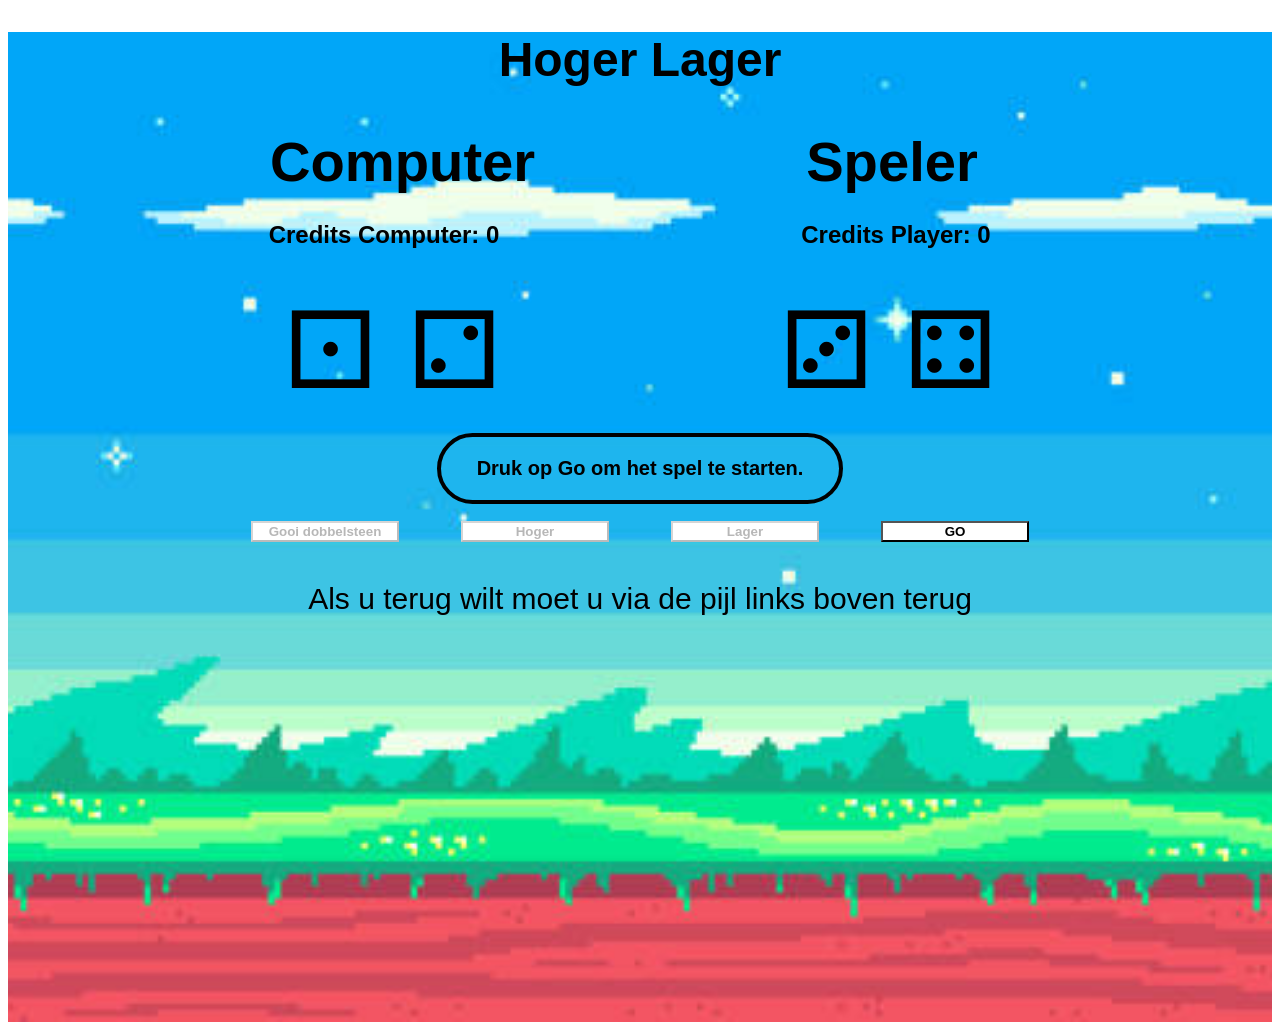
<file: hogerlager/index.html>
<!DOCTYPE html>
<html lang="en">

<head>
    <meta charset="UTF-8">
    <meta http-equiv="X-UA-Compatible" content="IE=edge">
    <meta name="viewport" content="width=device-width, initial-scale=1.0">
    <title>Hoger Lager</title>
    <link rel="stylesheet" href="style.css">
    

</head>

<body>

    <div class="container background">
        <header class="text-center">
            <h1>Hoger Lager</h1>
        </header>   
        <main>
            <div class="headings">
                <div>&nbsp;</div>
                <div class="text-center computer-name">
                    <h3>Computer</h3>
                </div>
                <div>&nbsp;</div>
                <div class="text-center player-name">
                    <h3>Speler</h3>
                </div>
                <div>&nbsp;</div>
            </div>
            <div class="credits">
                <div>&nbsp;</div>
                <div class="text-center">
                    <h4>Credits Computer: <span class="computer-credits">0</span></h4>
                </div>
                <div>&nbsp;</div>
                <div class="text-center">
                    <h4>Credits Player: <span class="player-credits">0</span></h4>
                </div>
                <div>&nbsp;</div>
            </div>
            <div class="dices">
                <div>&nbsp;</div>
                <div class="dices-computer-player">
                    <div class="dice text-center computer-dice-one">&#9856;</div>
                    <div class="dice text-center computer-dice-two">&#9857;</div>
                </div>
                <div>&nbsp;</div>
                <div class="dices-player">
                    <div class="dice text-center player-dice-one">&#9858;</div>
                    <div class="dice text-center player-dice-two">&#9859;</div>
                </div>
                <div>&nbsp;</div>
            </div>
            <div class="message text-center">
                <div>&nbsp;</div>
                <div class="message-box">
                    <p>Druk op Go om het spel te starten.</p>
                </div>
                <div>&nbsp;</div>
            </div>
            <div class="controls">
                <div>&nbsp;</div>
                <div class="text-center player-dice-button-container">
                    <button class="dice-button">
                        Gooi dobbelsteen
                    </button>
                </div>
                <div class="text-center higher-button-container">
                    <button class="higher-button">
                        Hoger
                    </button>
                </div>
                <div class="text-center lower-button-container">
                    <button class="lower-button">
                        Lager
                    </button>
                </div>
                <div class="text-center go-button-container">
                    <button class="go-button">
                        GO
                    </button>
                </div>
                <div>&nbsp;</div>
            </div>
            <div>
                <p class="ptext"> Als u terug wilt moet u via de pijl links boven terug</p>
            </div>
        </main>
    </div>


    <script src="main.js"></script>
</body>

</html>
</file>
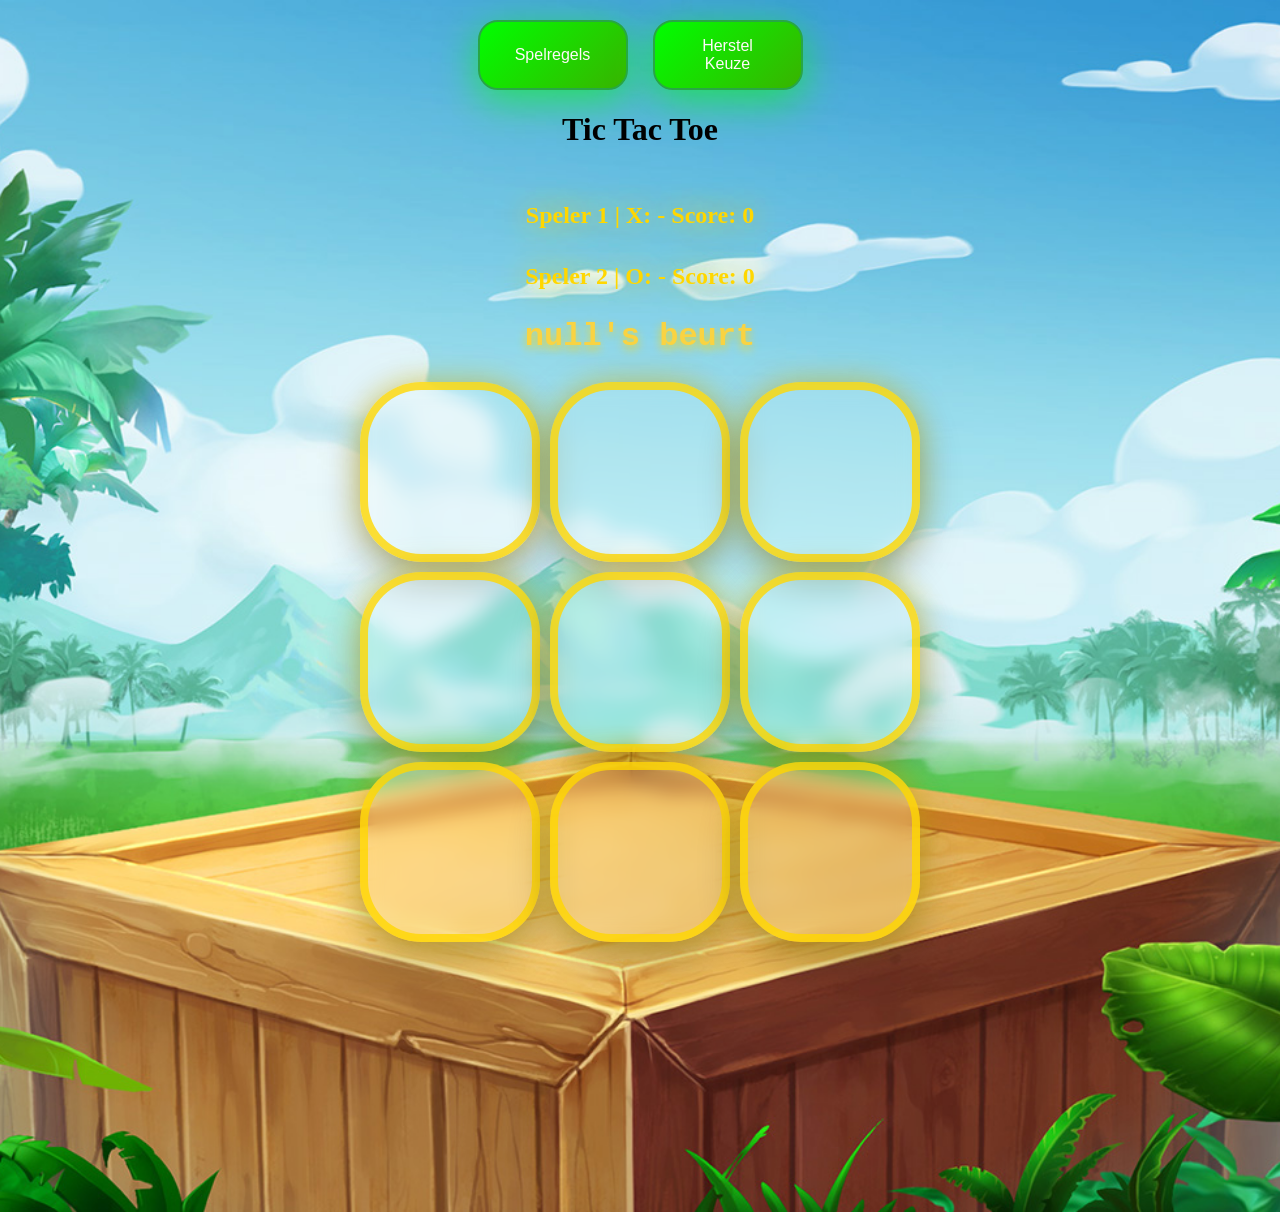
<file: tictactoe/index.html>
<!DOCTYPE html>
<html lang="en">
<head>
    <meta charset="UTF-8">
    <meta name="viewport" content="width=device-width, initial-scale=1.0">
    <link rel="stylesheet" href="ttt.css">
    <title>Tic Tac Toe</title>
</head>
<body>
    <div class="btn-group">
        <button class="button1">Spelregels</button>
        <button class="restartbutton">Herstel Keuze</button>
    </div>

    <div class="container">
        <header>
            <h1>Tic Tac Toe</h1>
        </header>

        <div class="scoreboard">
            <p>Speler 1  | X: <span id="player1Name">Onbekend</span> - Score: <span id="player1Score">0</span></p>
            <p>Speler 2  | O: <span id="player2Name">Speler 2</span> - Score: <span id="player2Score">0</span></p>
            <h2 class="game-status"></h2>
        </div>

        <div class="grid-container">
            <div cellindex="1" class="grid-item"></div>
            <div cellindex="2" class="grid-item"></div>
            <div cellindex="3" class="grid-item"></div>
            <div cellindex="4" class="grid-item"></div>
            <div cellindex="5" class="grid-item"></div>
            <div cellindex="6" class="grid-item"></div>
            <div cellindex="7" class="grid-item"></div>
            <div cellindex="8" class="grid-item"></div>
            <div cellindex="9" class="grid-item"></div>
        </div>
    </div>

    <script src="ttt.js"></script>
</body>
</html>
</file>
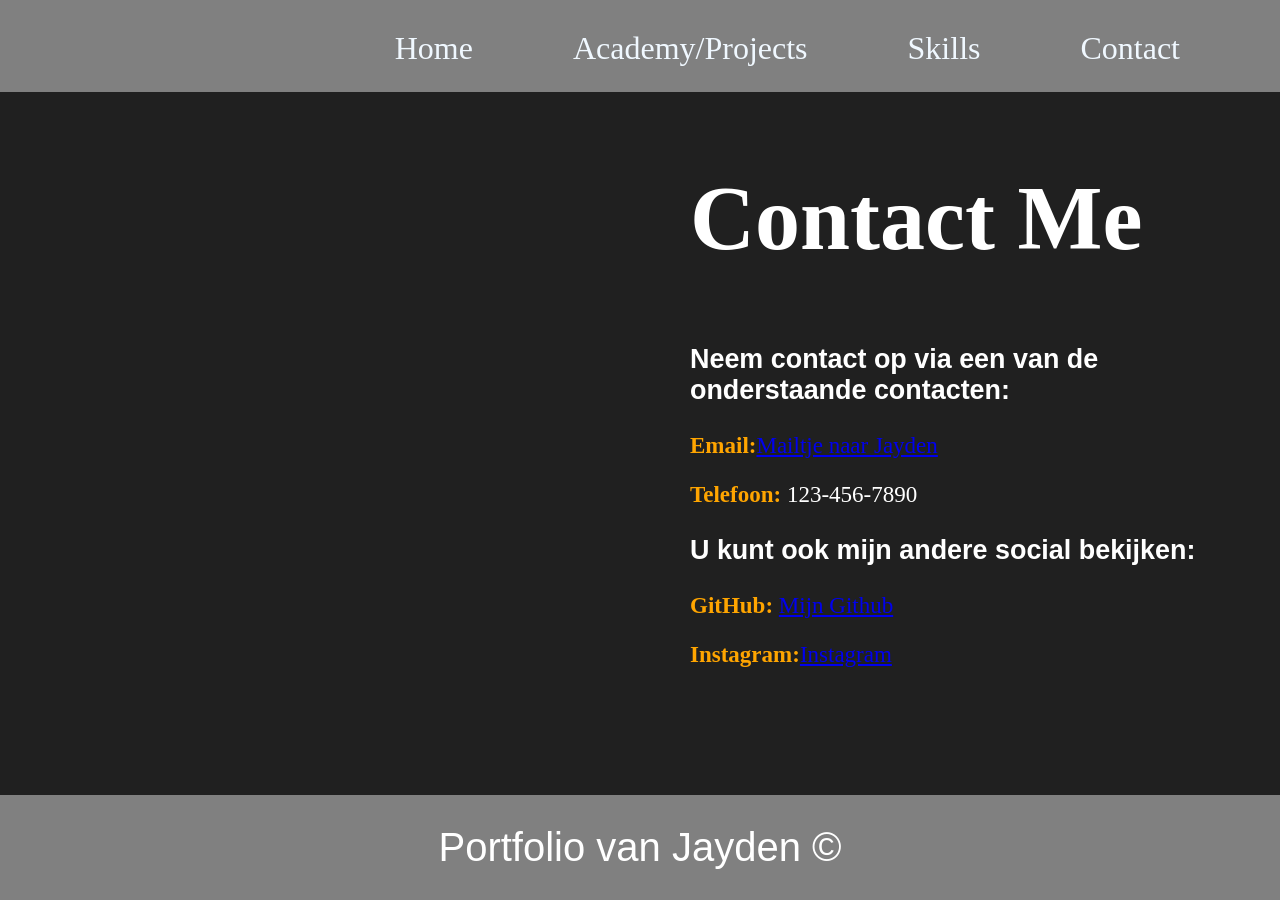
<file: contact.html>
<!DOCTYPE html>
<html lang="en">

<head>
    <meta charset="UTF-8">
    <meta http-equiv="X-UA-Compatible" content="IE=edge">
    <meta name="viewport" content="width=device-width, initial-scale=1.0">
    <link rel="stylesheet" href="css/contact.css">
    <title>Contact Page</title>
</head>

<body>
    <div class="grid">
        <div class="nav-all">
            <nav class="nav-text">
                <a href="home.html">Home</a>
                <a href="academy.html">Academy/Projects</a>
                <a href="skills.html">Skills</a>
                <a href="contact.html">Contact</a>
            </nav>
        </div>
        <div class="about-me">
            <h2 class="main">Contact Me</h2>
            <h3 class="main-h3">Neem contact op via een van de onderstaande contacten:</h3>
        <div class="about-me1">
            <p><strong class="text">Email:</strong><a href="mailto:meriaanjayden@gmail.com">Mailtje naar Jayden</a></p>
            <p><strong class="text">Telefoon:</strong> 123-456-7890</p>
        

            <h3 class="main-h32">U kunt ook mijn andere social bekijken:</h3>
           
            <p><strong class="text">GitHub:</strong> <a href="https://github.com/" target="_blank"> Mijn Github</a></p>
            <p><strong class="text">Instagram:</strong><a href="https://www.instagram.com/j_m8378/#">Instagram</a></p>
        </div>
        </div>
        <div class="Footer">
            Portfolio van Jayden &copy;
        </div>
    </div>
</body>

</html>
</file>
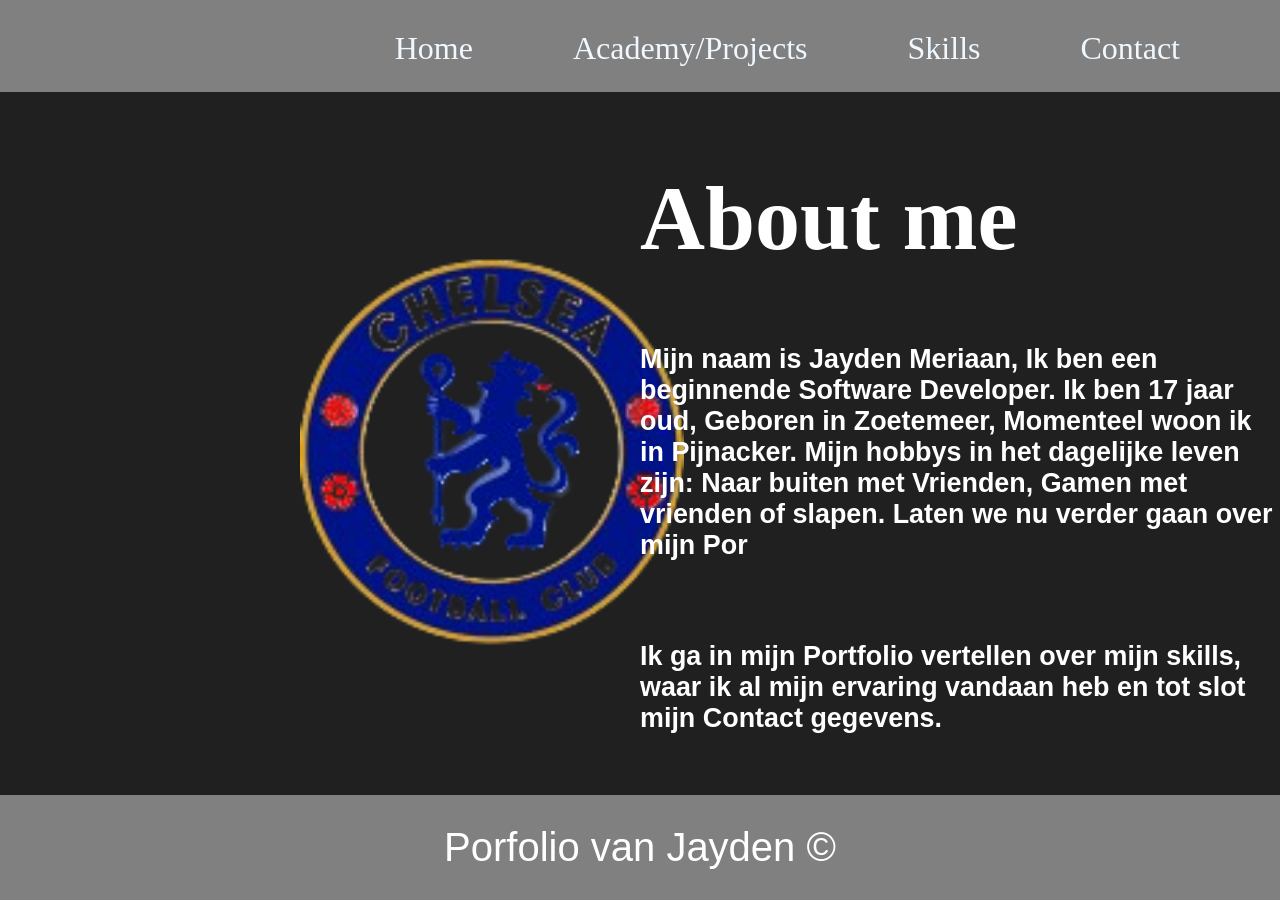
<file: home.html>
<!DOCTYPE html>
<html lang="en">

<head>
    <meta charset="UTF-8">
    <meta http-equiv="X-UA-Compatible" content="IE=edge">
    <meta name="viewport" content="width=device-width, initial-scale=1.0">
    <link rel="stylesheet" href="css/general.css">
    <title>Home Page</title>
</head>

<body>
    <div class="grid">
        <div class="nav-all">
            <nav class="nav-text">
                <a href="home.html">Home</a>
                <a href="academy.html">Academy/Projects</a>
                <a href="skills.html">Skills</a>
                <a href="contact.html">Contact</a>
            </nav>
        </div>
        <div class="pic">
            <img src="IMG/chelsea-removebg-preview.png" alt="">
        </div>
        <div class="about-me">
            <h2 class="main">About me</h2>
            <h3 class="main-h3"> Mijn naam is Jayden Meriaan, Ik ben een beginnende Software Developer. Ik ben 17 jaar
                oud, Geboren in Zoetemeer, Momenteel woon ik in Pijnacker. Mijn hobbys in het
                dagelijke leven zijn:
                Naar buiten met Vrienden, Gamen met vrienden of slapen. <span> Laten we nu verder gaan over mijn
                    Por</span></h4>
                <br>
                <h3 class="main-h32">Ik ga in mijn Portfolio vertellen over mijn skills, waar ik al mijn ervaring
                    vandaan heb en tot slot mijn Contact gegevens.</h3>
        </div>
        <div class="Footer">
            Porfolio van Jayden &copy;
        </div>

    </div>

</body>

</html>
</file>
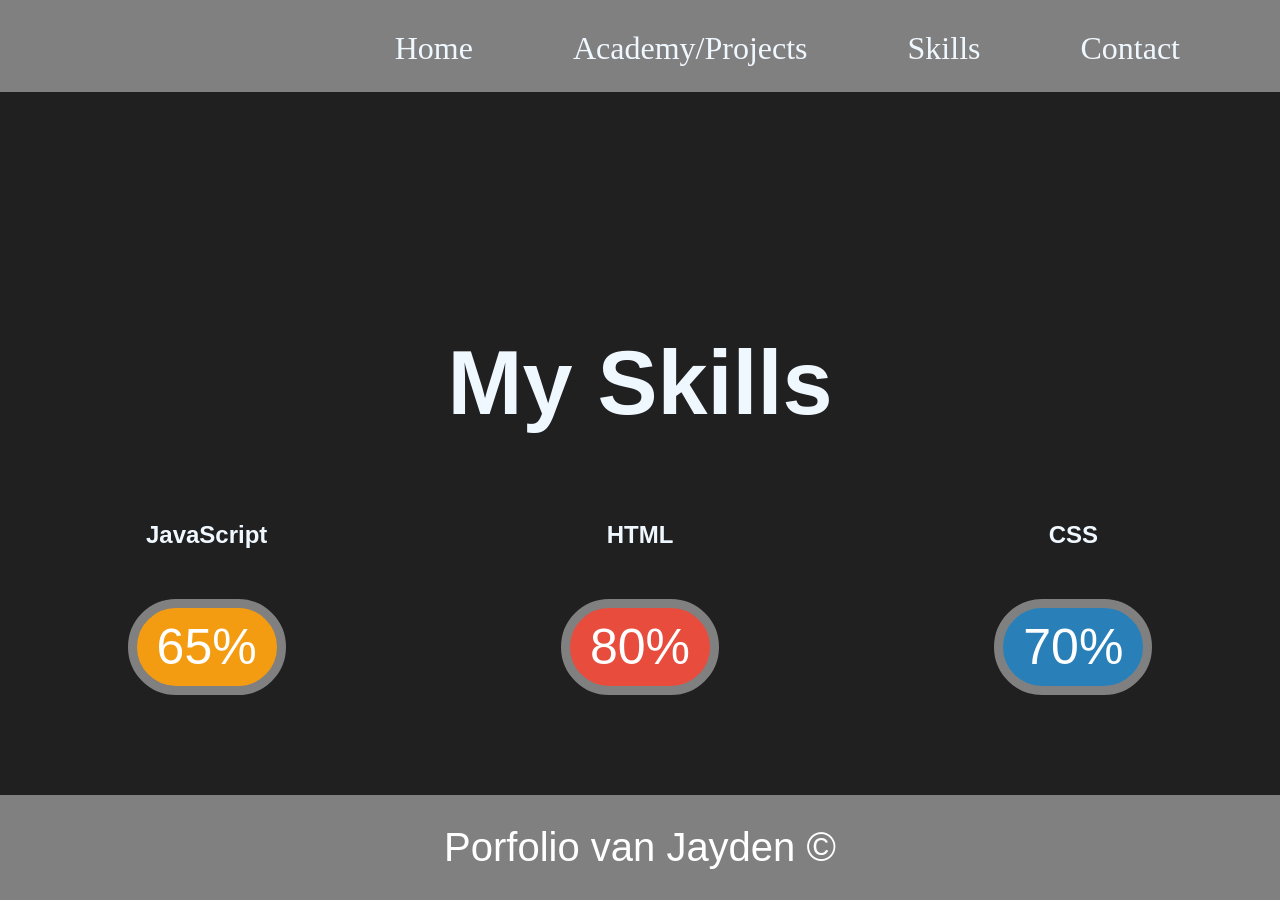
<file: skills.html>
<!DOCTYPE html>
<html lang="en">

<head>
    <meta charset="UTF-8">
    <meta http-equiv="X-UA-Compatible" content="IE=edge">
    <meta name="viewport" content="width=device-width, initial-scale=1.0">
    <link rel="stylesheet" href="css/skills.css">
    <title>Home Page</title>
</head>

<body>
    <div class="grid">
        <div class="nav-all">
            <nav class="nav-text">
                <a href="home.html">Home</a>
                <a href="academy.html">Academy/Projects</a>
                <a href="skills.html">Skills</a>
                <a href="contact.html">Contact</a>
            </nav>
        </div>
        <div class="skills">
            <h3>My Skills</h3>
            <div class="skills-wrapper">
                <div class="skill-item">
                    <h6 class="javascript">JavaScript</h6>
                    <p class="procent-javascript">65%</p>
                </div>
                <div class="skill-item">
                    <h6 class="html">HTML</h6>
                    <p class="procent-html">80%</p>
                </div>
                <div class="skill-item">
                    <h6 class="css">CSS</h6>
                    <p class="procent-css">70%</p>
                </div>
            </div>
        </div>
        
            </div>


        </div>
        <div class="Footer">
            Porfolio van Jayden &copy;
        </div>

    </div>

</body>

</html>
</file>
<file: hogerlager/style.css>
* {
    font-family: sans-serif;
}

.dices{
    padding: 20px;
    column-count: 5;
    column-fill: balance;
    color: black;
}

.headings{
    padding: 10px;
    column-count: 5;
    column-fill: balance;
}

.credits{
    column-count: 5;
    column-fill: balance;
    color: black;
    font-weight: bolder;

}

.text-center{
    text-align: center;
    font-size: 1.5em;
}

.computer-name{
    font-size: 3em;
}
.player-name{
    font-size: 3em;
}

.dices-computer-player{
    column-count: 2;
}

.dices-player{
    column-count: 2;
}

.message{
    column-count: 3;
    column-fill: balance;

}

.message-box{
    border: 4px solid rgb(0, 0, 0);
    color: rgb(0, 0, 0);
    font-size: 20px;
    border-radius: 45px;
    font-weight: bold;
}

.controls{
    padding: 10px;
    column-count: 6;
    column-fill: balance;
}

.dice{
    font-size: 80pt;
}

button{
    width: 76%;
    background-color: white;
    font-weight: bold;
}

.background {
    background-color: blue;
    background-image: url(/IMG/istockphoto-1182467056-612x612.jpg);
    background-repeat: no-repeat;
    height: 990px;
    background-size: cover;
    background-position: center;
}

.ptext{
    justify-content: center;
    text-align: center;
    font-size: 30px;
}
</file>
<file: tictactoe/ttt.css>
/* Algemene body-instellingen */
body {
  height: 100%;
  margin: 0;
  display: flex;
  flex-direction: column;
  justify-content: center;
  align-items: center;
  background-image: url(/IMG/achtergronbd\ game.jpg);
  background-position: center;
  background-size: cover;
  background-repeat: no-repeat;
}

.container {
  display: flex;
  flex-direction: column;
  align-items: center;
  justify-content: center;
  text-align: center;
}

/* Grid instellingen voor de gameknoppen */
.grid-container {
  display: grid;
  grid-template-columns: repeat(3, 180px); 
  grid-template-rows: repeat(3, 180px); 
  gap: 10px;
  margin-bottom: 270px;
}

/* Grid-item stijlen met verfijnde schaduwen en glow-effecten */
.grid-item {
  border: 8px solid rgba(255, 215, 0, 0.8); /* Neon gouden rand */
  padding: 50px; 
  font-size: 64px; 
  text-align: center;
  border-radius: 34%;
  box-sizing: border-box;
  width: 100%;
  height: 100%; 
  background: rgba(255, 255, 255, 0.1); /* Subtiele doorzichtige achtergrond */
  backdrop-filter: blur(10px); /* Vervaging van achtergrond voor diepte */
  box-shadow: 0 15px 40px rgba(0, 0, 0, 0.3), 0 0 30px rgba(255, 215, 0, 0.5); /* Schaduwen met een gloei-effect */
  transition: transform 0.4s ease, background-color 0.3s ease, box-shadow 0.3s ease, border-color 0.3s ease;
}

/* Hover-effect voor grid-items: vergroot en draai met gloed */
.grid-item:hover {
  background-color: rgba(0, 0, 0, 0.4); /* Donkere achtergrond bij hover */
  cursor: pointer;
  transform: scale(1.1) rotate(5deg); /* Vergroting en lichte rotatie */
  box-shadow: 0 20px 60px rgba(0, 0, 0, 0.5), 0 0 70px rgba(255, 215, 0, 0.8); /* Intensievere schaduw en gloed */
  border-color: rgba(255, 215, 0, 1); /* Versterk de gouden rand bij hover */
  animation: pulse 1s infinite alternate; /* Pulserende animatie voor extra effect */
}

/* Pulserende animatie voor grid-items bij hover */
@keyframes pulse {
  0% {
    transform: scale(1.05) rotate(5deg);
  }
  100% {
    transform: scale(1.15) rotate(7deg);
  }
}

/* Glow-effect voor de tekst in de grid-item */
.grid-item span {
  color: #ffdd57; /* Neon gele tekstkleur */
  font-weight: bold;
  text-shadow: 0 0 10px rgba(255, 215, 0, 0.8), 0 0 20px rgba(255, 215, 0, 0.6); /* Glow voor de tekst */
  transition: color 0.3s ease, text-shadow 0.3s ease;
}

/* Glow-effect voor de tekst in de grid-items bij hover */
.grid-item:hover span {
  color: #ffcc00; /* Lichtere gele kleur bij hover */
  text-shadow: 0 0 20px rgba(255, 215, 0, 1), 0 0 30px rgba(255, 215, 0, 1); /* Intensievere gloed bij hover */
}

/* Knoppen-groep styling */
.btn-group {
  margin-top: 20px;
  display: flex;
  gap: 25px;
  animation: buttonFadeIn 2s ease-out forwards;
}

@keyframes buttonFadeIn {
  from {
    opacity: 0;
  }
  to {
    opacity: 1;
  }
}

/* Stijlen voor knoppen met een neon-effect */
.button1, .restartbutton {
  background: linear-gradient(135deg, #00ff00, #39b300); /* Neon groen-gloed */
  border: 2px solid #28a745;
  color: rgb(255, 249, 249);
  font-family: "Trebuchet MS", "Lucida Sans Unicode", "Lucida Grande", "Lucida Sans", Arial, sans-serif;
  padding: 15px 30px;
  font-size: 16px; 
  cursor: pointer;
  width: 150px;
  display: block;
  border-radius: 20px;
  box-shadow: 0 10px 40px rgba(0, 255, 0, 0.6); /* Neon-glow schaduw */
  transition: transform 0.3s ease, background 0.3s ease, box-shadow 0.4s ease;
}

/* Hover effect voor knoppen */
.button1:hover, .restartbutton:hover {
  background: linear-gradient(135deg, #1f8e39, #66d98e); /* Lichtere neon-gloed */
  box-shadow: 0 20px 50px rgba(0, 255, 0, 0.8); /* Vergrote gloed */
  transform: scale(1.1) rotate(5deg); /* Vergroting met rotatie */
}

/* Game-status en naam-stijlen met tekstschaduw */
.game-status {
  font-family: 'Courier New', Courier, monospace;
  font-size: 2rem;  
  font-weight: bolder;
  color: #f9d342; /* Gouden kleur voor de status */
  text-shadow: 0 4px 10px rgba(255, 215, 0, 0.8); /* Glansgloed om de tekst */
  animation: textGlow 1.5s infinite alternate;
  transition: transform 0.3s ease, color 0.3s ease;
}

/* Glow effect bij hover */
@keyframes textGlow {
  0% { color: #f9d342; text-shadow: 0 0 10px rgba(255, 215, 0, 0.8); }
  100% { color: #ffdd57; text-shadow: 0 0 20px rgba(255, 215, 0, 1); }
}

.game-status:hover {
  color: darkgreen;
  cursor: pointer;
  transform: scale(1.1);
}

#player1Name, #player2Name {
  font-size: 2rem;
  font-weight: bold;
  text-shadow: 0 4px 8px rgba(0, 0, 0, 0.5); /* Schaduw voor diepte */
  transition: transform 0.3s ease, color 0.3s ease;
}

/* Hover-effect voor de naam van de speler */
#player1Name:hover, #player2Name:hover {
  color: #ffdd57;
  cursor: pointer;
  transform: scale(1.1);
}

/* Scorebord stijlen met dynamisch effect */
.scoreboard {
  font-size: 1.5rem;
  font-weight: bold;
  animation: highlightScore 2s ease-out forwards;
  text-shadow: 0 4px 8px rgba(0, 0, 0, 0.5);
}

/* Glanzende score animatie */
@keyframes highlightScore {
  0% { color: gold; text-shadow: 0 0 20px rgba(255, 215, 0, 0.8); }
  50% { color: white; text-shadow: 0 0 15px rgba(255, 215, 0, 0.5); }
  100% { color: gold; text-shadow: 0 0 30px rgba(255, 215, 0, 1); }
}
</file>
<file: css/contact.css>
:root {
    --hover-color: orange;
    --main-text-color: white;
}

body {
    display: flex;
    flex-direction: column;
    min-height: 100vh;
    background-color: rgb(32, 32, 32);
    background-size: cover;
    margin: 0;
}

.grid {
    display: grid;
    grid-template-columns: 1fr 1fr;
    grid-template-rows: 0.5fr 5fr;
    grid-template-areas:
        "nav nav"
        "main main"
        "Footer Footer";
    flex-grow: 1;
    gap: 0;
}

body {
    background-color: rgb(32, 32, 32);
    background-size: cover;
    margin: 0;
}




.about-me{
    padding-left: 690px;
    grid-area: main;
    font-size: 23px;
}

.main {
    color: var(--main-text-color);
    font-size: 90px;
}

.main-h3 {
    color: var(--main-text-color);
    font-family: 'Trebuchet MS', 'Lucida Sans Unicode', 'Lucida Grande', 'Lucida Sans', Arial, sans-serif;
}

.main-h32 {
    color: var(--main-text-color);
    font-family: 'Trebuchet MS', 'Lucida Sans Unicode', 'Lucida Grande', 'Lucida Sans', Arial, sans-serif;
}

.nav-all {
    grid-area: nav;
    background-color: grey;
    padding-top: 30px;
    gap: 9px;
    position: sticky;
    top: 0;
    z-index: 10;
    margin-bottom: 0; /* Verwijdert eventuele marge onder de nav */
}

.nav-text a {
    color: aliceblue;
    font-size: xx-large;
    text-align: right;
    padding-bottom: 25px;
    padding-right: 100px;
    text-decoration: none;
}

.nav-text a:hover {
    color: var(--hover-color);
}

.nav-text {
    display: flex;
    justify-content: end;
}







.Footer {
    grid-area: Footer;
    background-color: grey;
    color: var(--main-text-color);
    padding-top: 30px;
    padding-bottom: 30px;
    text-align: center;
    font-family: 'Trebuchet MS', 'Lucida Sans Unicode', 'Lucida Grande', 'Lucida Sans', Arial, sans-serif;
    font-size: 40px;
    position: relative;
    margin-top: 0; 
}



.about-me1{
    color: var(--main-text-color);
}

.text{
    color: var(--hover-color    )
}
</file>
<file: css/general.css>
:root {
    --hover-color: orange;
    --main-text-color: white;
}

body {
    display: flex;
    flex-direction: column;
    min-height: 100vh;
    background-color: rgb(32, 32, 32);
    background-size: cover;
    margin: 0;
}

.grid {
    display: grid;
    grid-template-columns: 1fr 1fr;
    grid-template-rows: 0.5fr 5fr;
    grid-template-areas:
        "nav nav"
        "pic main"
        "Footer Footer";
    flex-grow: 1;
    gap: 0;
}

body {
    background-color: rgb(32, 32, 32);
    background-size: cover;
    margin: 0;
}




.about-me{
    grid-area: main;
    font-size: 23px;
}

.main {
    color: var(--main-text-color);
    font-size: 90px;
}

.main-h3 {
    color: var(--main-text-color);
    font-family: 'Trebuchet MS', 'Lucida Sans Unicode', 'Lucida Grande', 'Lucida Sans', Arial, sans-serif;
}

.main-h32 {
    color: var(--main-text-color);
    font-family: 'Trebuchet MS', 'Lucida Sans Unicode', 'Lucida Grande', 'Lucida Sans', Arial, sans-serif;
}

.nav-all {
    grid-area: nav;
    background-color: grey;
    padding-top: 30px;
    gap: 9px;
    position: sticky;
    top: 0;
    z-index: 10;
    margin-bottom: 0; /* Verwijdert eventuele marge onder de nav */
}

.nav-text a {
    color: aliceblue;
    font-size: xx-large;
    text-align: right;
    padding-bottom: 25px;
    padding-right: 100px;
    text-decoration: none;
}

.nav-text a:hover {
    color: var(--hover-color);
}

.nav-text {
    display: flex;
    justify-content: end;
}


.pic {
    grid-area: pic;
    
    justify-content: center;
    align-items: center;
    height: 100%;
    justify-self: start;
}

.pic img {
    width: 100%;
    padding-top: 110px;
    padding-left: 200px;
    height: 500px;
    object-fit: contain;
}




.Footer {
    grid-area: Footer;
    background-color: grey;
    color: var(--main-text-color);
    padding-top: 30px;
    padding-bottom: 30px;
    text-align: center;
    font-family: 'Trebuchet MS', 'Lucida Sans Unicode', 'Lucida Grande', 'Lucida Sans', Arial, sans-serif;
    font-size: 40px;
    position: relative;
    margin-top: 0; 
}
</file>
<file: css/skills.css>
:root {
    --hover-color: orange;
    --main-text-color: white;
}

body {
    display: flex;
    flex-direction: column;
    min-height: 100vh;
    background-color: rgb(32, 32, 32);
    background-size: cover;
    margin: 0;
}

.grid {
    display: grid;
    grid-template-columns: 1fr 1fr;
    grid-template-rows: 0.5fr 5fr;
    grid-template-areas:
        "nav nav"
        "main main"
        "Footer Footer";
    flex-grow: 1;
    gap: 0; /* Verwijder de gap tussen de secties */
}

body {
    background-color: rgb(32, 32, 32);
    background-size: cover;
    margin: 0;
}
.skills{
    grid-area: main;

    padding-top: 100px;
    text-align: center;
    font-size: 100px;
    font-family: 'Trebuchet MS', 'Lucida Sans Unicode', 'Lucida Grande', 'Lucida Sans', Arial, sans-serif;
    color: aliceblue;
}

.nav-all {
    grid-area: nav;
    background-color: grey;
    padding-top: 30px;
    gap: 9px;
    position: sticky;
    top: 0;
    z-index: 10;
    margin-bottom: 0;
}

.nav-text a {
    color: aliceblue;
    font-size: xx-large;
    text-align: right;
    padding-bottom: 25px;
    padding-right: 100px;
    text-decoration: none;
}

.nav-text a:hover {
    color: var(--hover-color);
}

.nav-text {
    display: flex;
    justify-content: end;
}




.Footer {
    grid-area: Footer;
    background-color: grey;
    color: var(--main-text-color);
    padding-top: 30px;
    padding-bottom: 30px;
    text-align: center;
    font-family: 'Trebuchet MS', 'Lucida Sans Unicode', 'Lucida Grande', 'Lucida Sans', Arial, sans-serif;
    font-size: 40px;
    position: relative;
    margin-top: 0; 
}



.skills-wrapper{
    display: flex;
    justify-content: space-around;
}

.skills {
    text-align: center;
    margin: 50px 0;
}

.skills-wrapper {
    display: flex;
    justify-content: space-around;
    gap: 20px;
}

.skill-item {
    text-align: center;
    font-size: 200px;
}

h3 {
    font-size: 90px;
    margin-bottom: 30px;
}

h6 {
    font-size: 24px;
    font-weight: bold;
    margin-bottom: 10px;
}

.procent-javascript,
.procent-css,
.procent-html {
    font-size: 50px;
    border: 9px solid grey;
    border-radius: 50px;
    width: 120px;
 
    padding: 10px;
    background-color: grey;
    color: white;
}

.procent-javascript {
    background-color: #F39C12; 
}

.procent-css {
    background-color: #2980B9;  /* Blauw voor CSS */
}

.procent-html {
    background-color: #E74C3C;  /* Rood voor HTML */
}
</file>
